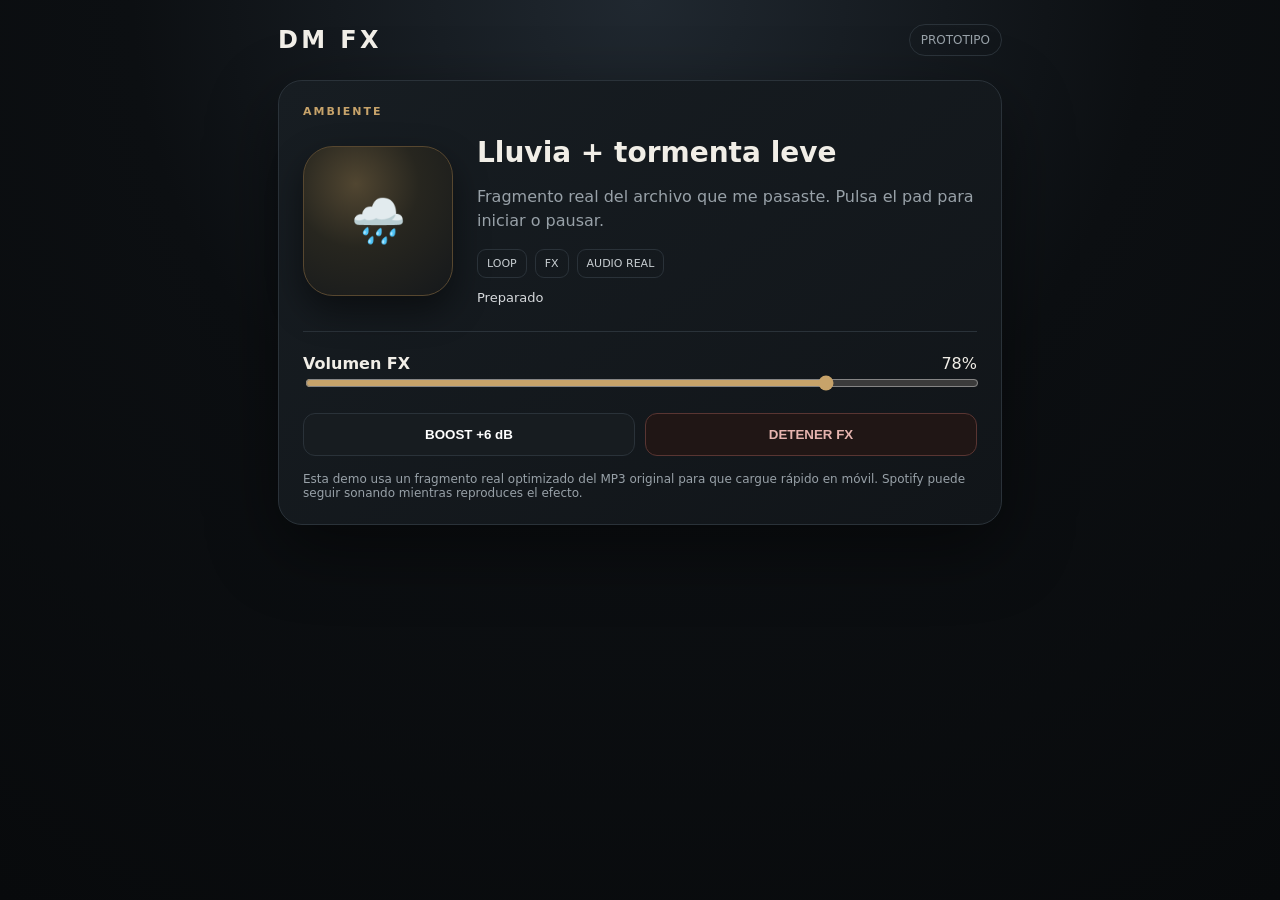
<file: dmfx-demo/index.html>
<!doctype html><html lang="es"><head><meta charset="utf-8"><meta name="viewport" content="width=device-width,initial-scale=1,viewport-fit=cover"><meta name="theme-color" content="#0c0f12"><title>DM FX</title><style>:root{--bg:#0c0f12;--panel:#161b20;--line:#2a3239;--text:#f1eee7;--muted:#98a1a8;--gold:#c7a36a}*{box-sizing:border-box}body{margin:0;background:radial-gradient(circle at top,#202830 0,#0c0f12 46%,#080a0c 100%);color:var(--text);font-family:Inter,system-ui,-apple-system,Segoe UI,sans-serif;min-height:100vh}.wrap{max-width:760px;margin:auto;padding:24px 18px 40px}.top{display:flex;justify-content:space-between;align-items:center;margin-bottom:24px}.brand{font-weight:900;letter-spacing:.14em;font-size:24px}.badge{border:1px solid var(--line);padding:8px 11px;border-radius:999px;color:var(--muted);font-size:12px}.card{background:linear-gradient(145deg,#171d22,#111519);border:1px solid var(--line);border-radius:24px;padding:24px;box-shadow:0 24px 70px #0007}.eyebrow{font-size:11px;letter-spacing:.18em;color:var(--gold);font-weight:800}.grid{display:grid;grid-template-columns:150px 1fr;gap:24px;align-items:center;margin-top:18px}.pad{width:150px;height:150px;border-radius:30px;border:1px solid #57472f;background:radial-gradient(circle at 35% 25%,#514631,#27261f 43%,#15181b 100%);color:white;font-size:44px;cursor:pointer;box-shadow:0 15px 35px #0007}.pad.playing{outline:4px solid #c7a36a22;border-color:var(--gold)}h1{font-size:28px;margin:0 0 8px}p{color:var(--muted);line-height:1.5}.tags{display:flex;gap:8px;flex-wrap:wrap}.tag{font-size:11px;padding:7px 9px;border:1px solid var(--line);border-radius:9px;color:#c7cdd1}.controls{margin-top:26px;border-top:1px solid var(--line);padding-top:22px}.row{display:flex;justify-content:space-between;align-items:center;gap:14px}.range{width:100%;accent-color:var(--gold)}.btns{display:flex;gap:10px;margin-top:18px}.btn{flex:1;padding:13px;border-radius:12px;border:1px solid var(--line);background:#171c20;color:white;font-weight:800}.btn.on{border-color:var(--gold);color:#f3d9ac}.stop{border-color:#593532;background:#201615;color:#e6b4af}.note{margin-top:16px;color:var(--muted);font-size:12px}.status{color:#d6d9dc;font-size:13px;margin-top:12px}@media(max-width:560px){.grid{grid-template-columns:1fr;text-align:center}.pad{margin:auto}.tags{justify-content:center}.top{align-items:flex-start;gap:10px}.brand{font-size:20px}}</style></head><body><div class="wrap"><div class="top"><div class="brand">DM FX</div><div class="badge">PROTOTIPO</div></div><section class="card"><div class="eyebrow">AMBIENTE</div><div class="grid"><button id="pad" class="pad">🌧️</button><div><h1>Lluvia + tormenta leve</h1><p>Fragmento real del archivo que me pasaste. Pulsa el pad para iniciar o pausar.</p><div class="tags"><span class="tag">LOOP</span><span class="tag">FX</span><span class="tag">AUDIO REAL</span></div><div id="status" class="status">Cargando audio…</div></div></div><div class="controls"><div class="row"><strong>Volumen FX</strong><span id="vtxt">78%</span></div><input id="vol" class="range" type="range" min="0" max="100" value="78"><div class="btns"><button id="boost" class="btn">BOOST +6 dB</button><button id="stop" class="btn stop">DETENER FX</button></div></div><div class="note">Esta demo usa un fragmento real optimizado del MP3 original para que cargue rápido en móvil. Spotify puede seguir sonando mientras reproduces el efecto.</div></section></div><audio id="audio" loop preload="auto"></audio><script>let ctx,src,gain,comp,ready=false,boosted=false,playing=false;const a=document.getElementById('audio'),pad=document.getElementById('pad'),vol=document.getElementById('vol'),vtxt=document.getElementById('vtxt'),boost=document.getElementById('boost'),stop=document.getElementById('stop'),status=document.getElementById('status');async function loadAudio(){try{const t=await fetch('rain-real.b64?2').then(r=>r.text());const bin=atob(t.trim());const bytes=new Uint8Array(bin.length);for(let i=0;i<bin.length;i++)bytes[i]=bin.charCodeAt(i);a.src=URL.createObjectURL(new Blob([bytes],{type:'audio/mpeg'}));ready=true;status.textContent='Preparado';}catch(e){status.textContent='Error cargando audio';}}function setup(){if(ctx)return;ctx=new (window.AudioContext||window.webkitAudioContext)();src=ctx.createMediaElementSource(a);gain=ctx.createGain();comp=ctx.createDynamicsCompressor();comp.threshold.value=-12;comp.knee.value=14;comp.ratio.value=4;comp.attack.value=.005;comp.release.value=.22;src.connect(gain);gain.connect(comp);comp.connect(ctx.destination);apply();}function apply(){vtxt.textContent=vol.value+'%';if(gain)gain.gain.value=(+vol.value/100)*(boosted?1.95:1)}function ui(){pad.classList.toggle('playing',playing);status.textContent=ready?(playing?'Lluvia activa':'Preparado'):'Cargando audio…'}async function toggle(){if(!ready)return;setup();if(ctx.state==='suspended')await ctx.resume();if(a.paused){await a.play();playing=true}else{a.pause();playing=false}ui()}pad.onclick=toggle;vol.oninput=apply;boost.onclick=()=>{setup();boosted=!boosted;boost.classList.toggle('on',boosted);boost.textContent=boosted?'BOOST +6 dB · ON':'BOOST +6 dB';apply()};stop.onclick=()=>{a.pause();a.currentTime=0;playing=false;ui()};a.onplay=()=>{playing=true;ui()};a.onpause=()=>{playing=false;ui()};loadAudio();</script></body></html>
</file>
